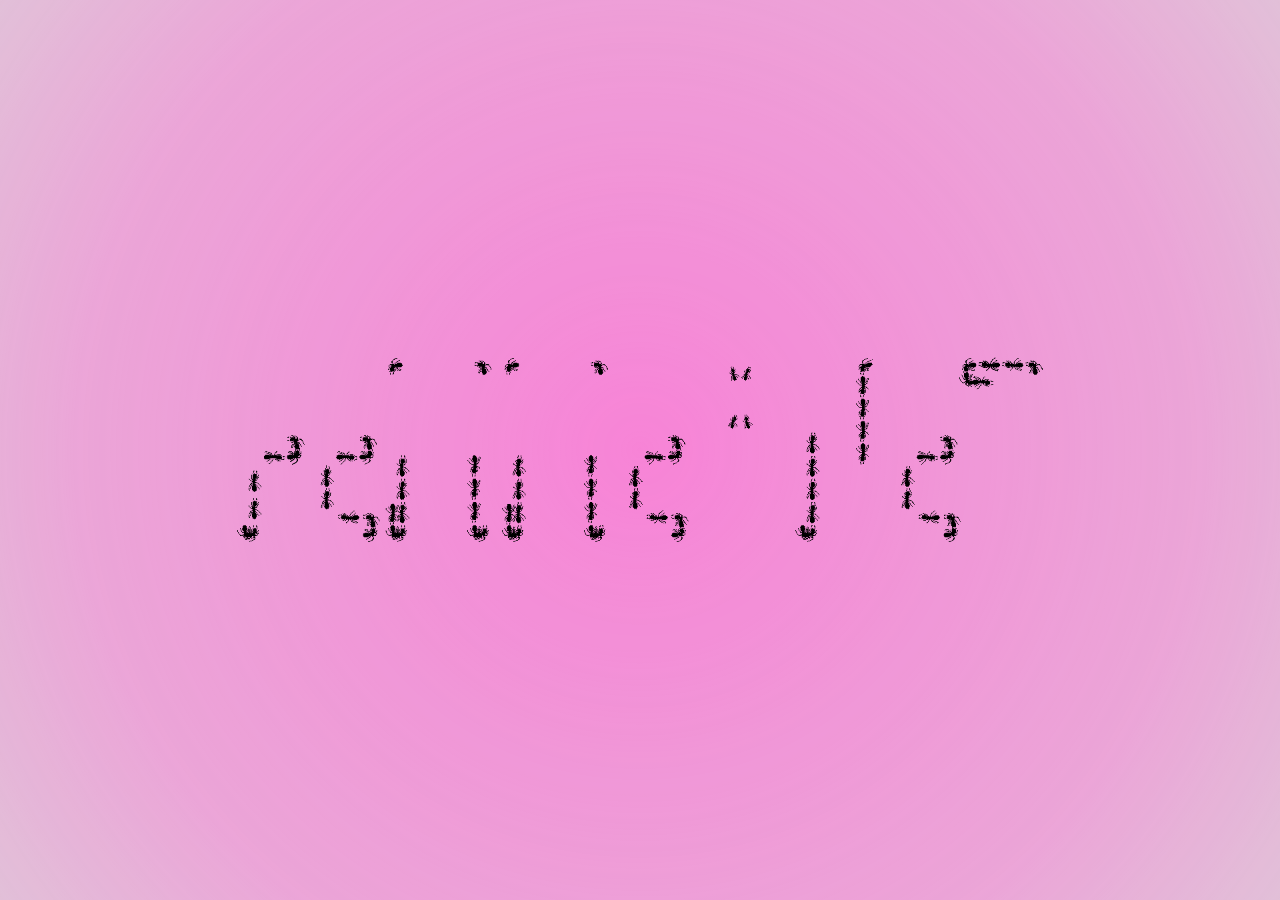
<file: index.html>
<html lang="en">
<head>
  <meta charset="UTF-8">
  <meta name="viewport" content="width=device-width, initial-scale=1.0">
  <title>Femme*Net</title>
  <link rel="stylesheet" href="style.css">
</head>
<body>
  <div class="animation">
    <a href="main-project/index.html">
      <img src="Transparent-Animated-Gif.gif" alt="Femme*Net" />
    </a>
  </div>
  <script src="landing.js"></script>
</body>
</html>
</file>
<file: style.css>
body {
    margin: 0;
    padding: 0;
    overflow: hidden;
}


.animation {
    position: relative;
    width: 100vw;
    height: 100vh;
    background: #D9D9D9;
    display: flex;
    flex-direction: column;
    align-items: center;
    justify-content: center;
    overflow: hidden;
}

.animation::before {
    content: '';
    position: absolute;
    top: 50%;
    left: 50%;
    transform: translate(-50%, -50%) scale(1);
    width: 150%;        
    height: 150%;       
    background: 
        radial-gradient(circle, 
            rgba(255, 110, 214, 1) 0%, 
            rgba(255, 110, 214, 0.6) 40%, 
            rgba(220, 220, 220, 0) 70%
        );
    background-size: 2000px 2000px, cover;
    background-repeat: no-repeat, no-repeat;
    background-position: center, center;
    background-blend-mode: overlay;
    animation: pulse 2s ease-in-out infinite;
    z-index: 0;
    opacity: 0.8;
}
@keyframes pulse {
    0%   { transform: translate(-50%, -50%) scale(1);   opacity: 1; }
    50%  { transform: translate(-50%, -50%) scale(1.8); opacity: 0.7; }
    100% { transform: translate(-50%, -50%) scale(1);   opacity: 1; }
}
.animation img {
    position: relative;
    width: 100vw;
    height: 100vh;
    object-fit: contain;
    z-index: 1;
}
</file>
